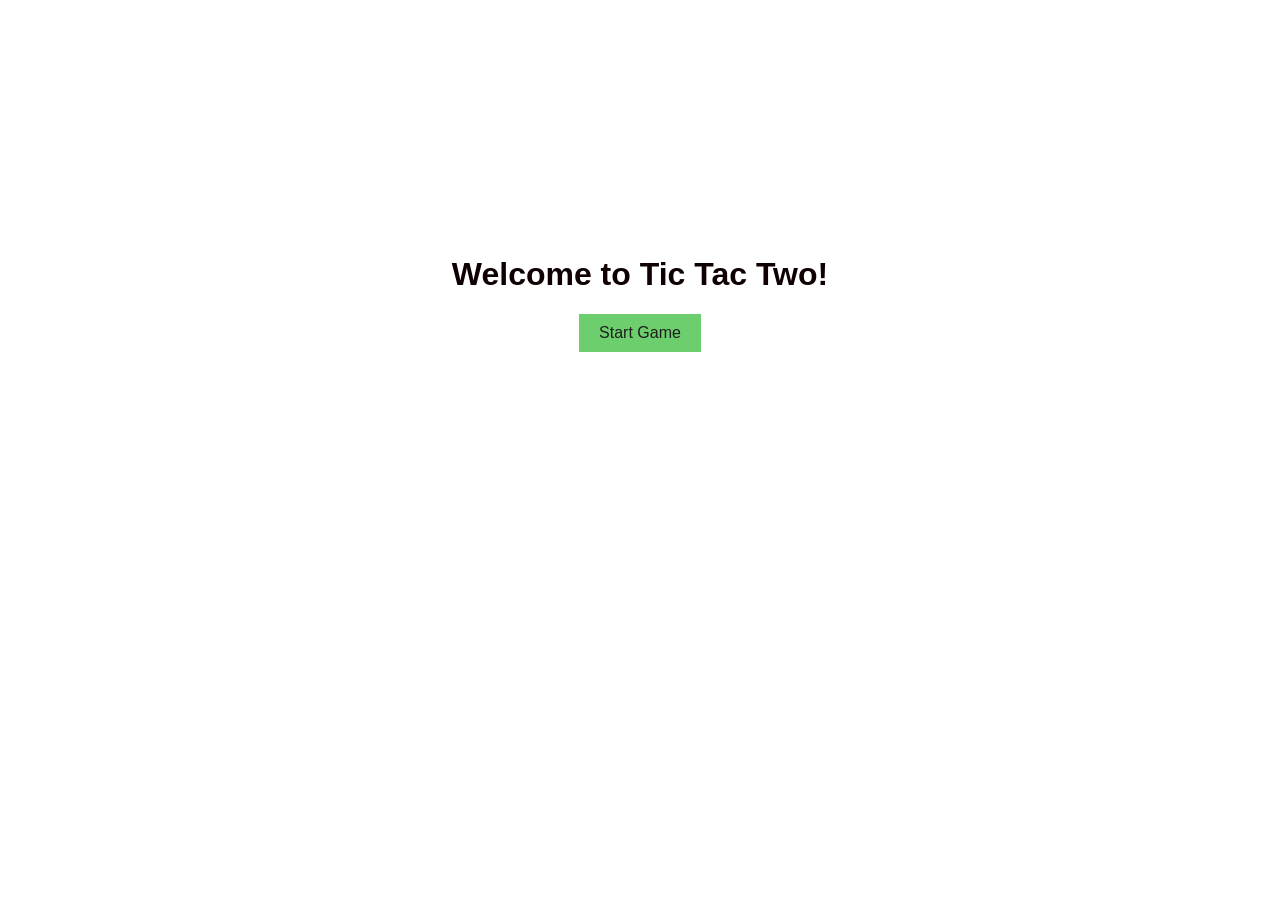
<file: index.html>
<!DOCTYPE html>
<html lang="en">
<head>
    <meta charset="UTF-8">
    <meta name="viewport" content="width=device-width, initial-scale=1.0">
    <title>Tic Tac Toe - Front Page</title>
    <style>
        body {
            font-family: Arial, sans-serif;
            text-align: center;
            margin: 20%;
        }
        h1 {
            color: #0f0101;
        }
        button {
            padding: 10px 20px;
            font-size: 16px;
            background-color: #6dce6d;
            color: #1f1d1d;
            border: none;
            cursor: pointer;
        }
    </style>
</head>
<body>
    <h1>Welcome to Tic Tac Two!</h1>
    <button onclick="startGame()">Start Game</button>

    <script>
        function startGame() {
            window.location.href = "TTT.html"; 
        }
    </script>
</body>
</html>
</file>
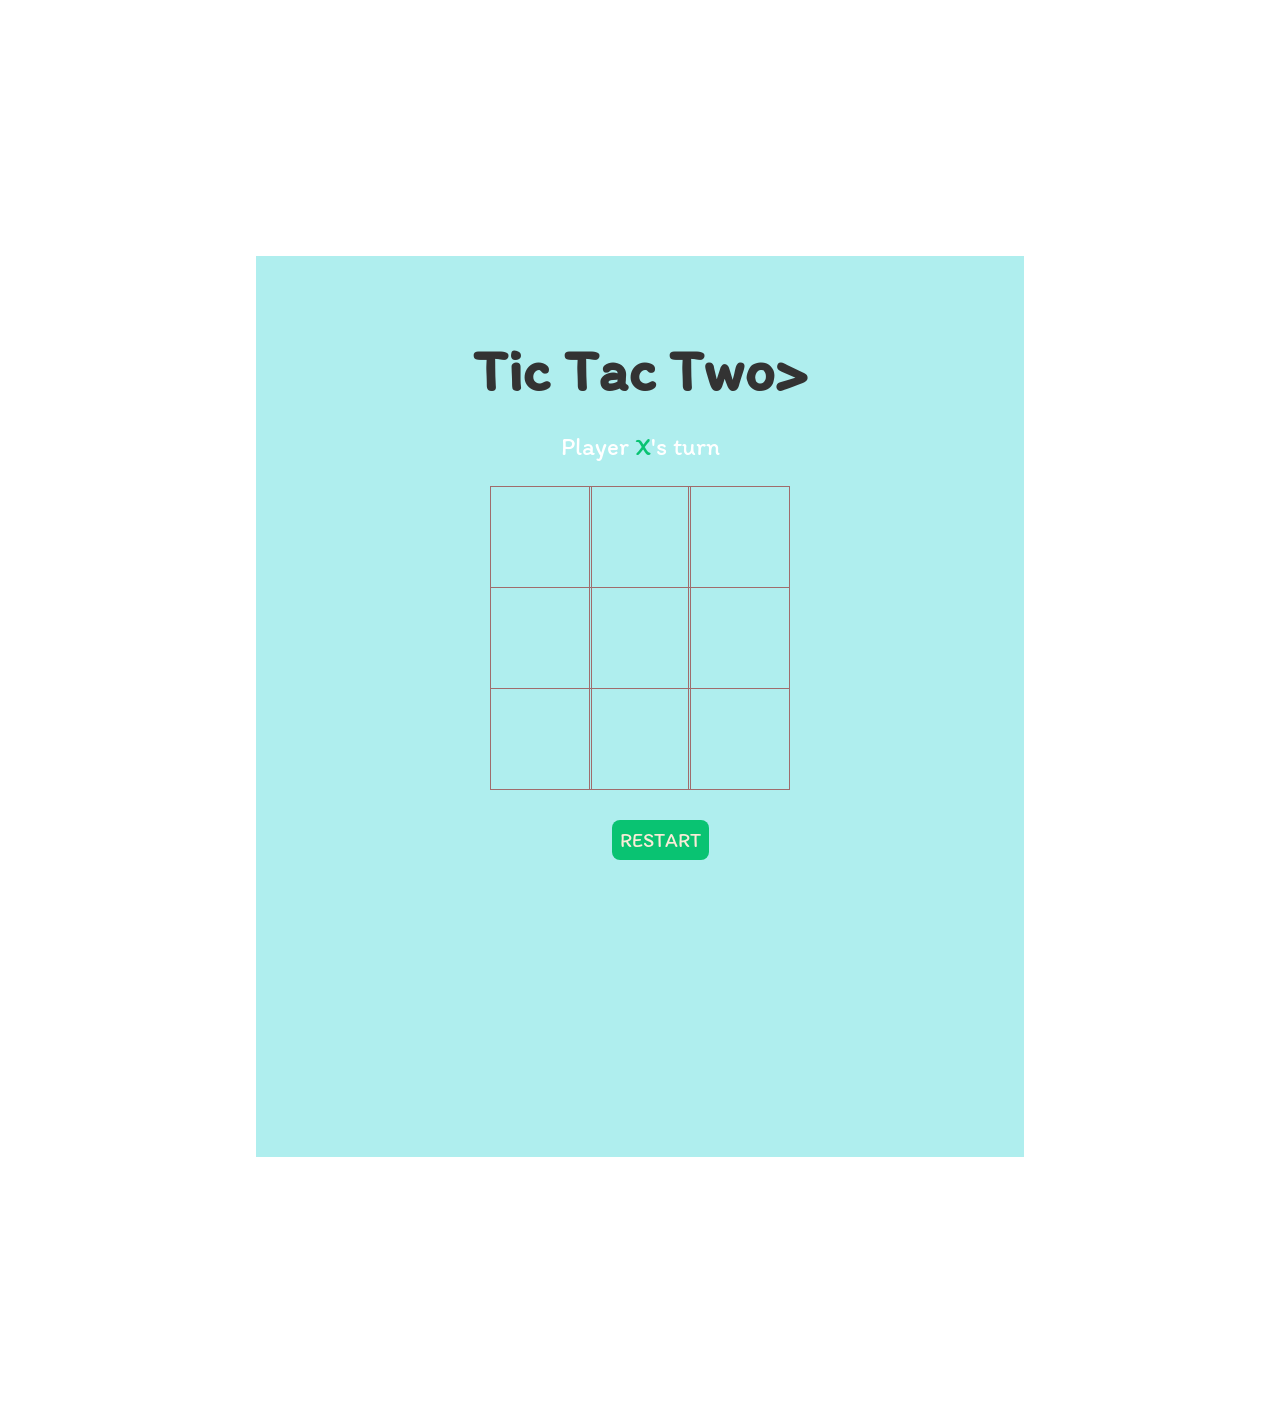
<file: TTT.html>
<!DOCTYPE html>
<html lang="en">
<head>
    <meta charset="UTF-8">
    <meta name="viewport" content="width=device-width, initial-scale=1.0">
    <link rel = "stylesheet" href = "TTT.css">
    <link rel="preconnect" href="https://fonts.gstatic.com">
    <link href="https://fonts.googleapis.com/css2?family=Itim&display=swap" rel="stylesheet">
    <script src="TTT.js"></script>
    <title>Lez Play</title>
    <style>
        body {
            font-family: Arial, sans-serif;
            text-align: center;
            margin: 20%;
        }
        h1 {
            color: #333;
        }
        .winner {
            color: #4CAF50;
            font-size: 34px;
            font-weight: bold;
            margin-top: 20px;
        }
    </style>
</head>
<body>
    
        <main class = "background">
                <section class = "Title">
                    <h1>Tic Tac Two></h1>
                </section>
                
            <section class = "Display">
                Player <span class = "display-player playerX"> X</span>'s turn
            </section>

            <section class="Tayl">
                <div class="box"></div> 
                <div class="box"></div>
                <div class="box"></div>
                <div class="box"></div>
                <div class="box"></div>
                <div class="box"></div>
                <div class="box"></div>
                <div class="box"></div>
                <div class="box"></div>
            </section>

            <section class="display announcer hide"></section>
            
            <section class="controls">
                <button id="Restart">RESTART</button>
            </section>

    </main>
    
</body>
</html>
</file>
<file: TTT.css>
* {
    padding: 0;
    margin: 0;
    font-family: 'Itim', cursive;
}

.background {
    background-color: paleturquoise;
    height: 100vh;
    padding-top: 1px;
}

.Title {
    color: rgb(185, 0, 0);
    text-align: center;
    font-size: 40px;
    margin-top: 10%;
}

.Display {
    color: white;
    font-size: 25px;
    text-align: center;
    margin-top: 1em;
    margin-bottom: 1em;
}

.hide {
    display: none;
}

.Tayl {
    margin: 0 auto;
    display: grid;
    grid-template-columns: 33% 33% 33%;
    grid-template-rows: 33% 33% 33%;
    max-width: 300px;

}

.box {
    border: 1px solid rgb(160, 108, 108);
    min-width: 100px;
    min-height: 100px;
    display: flex;
    justify-content: center;
    align-items: center;
    font-size: 50px;
    cursor: pointer;
}

.playerX {
    color: #09C372;
}

.playerO {
    color: #498AFB;
}

.controls {
    display: flex;
    flex-direction: row;
    justify-content: center;
    align-items: center;
    margin-top: 1em;
}

.controls {
    color: rgb(0, 0, 0);
    padding: 8px;
    border-radius: 8px;
    border: none;
    font-size: 20px;
    margin-left: 1em;
    cursor: pointer;
}

#Restart {
    background-color:#09C372;
    color:antiquewhite;
    padding: 8px;
    border-radius: 8px;
    border: none;
    font-size: 20px;
    margin-left: 1em;
    cursor: pointer;
}
</file>
